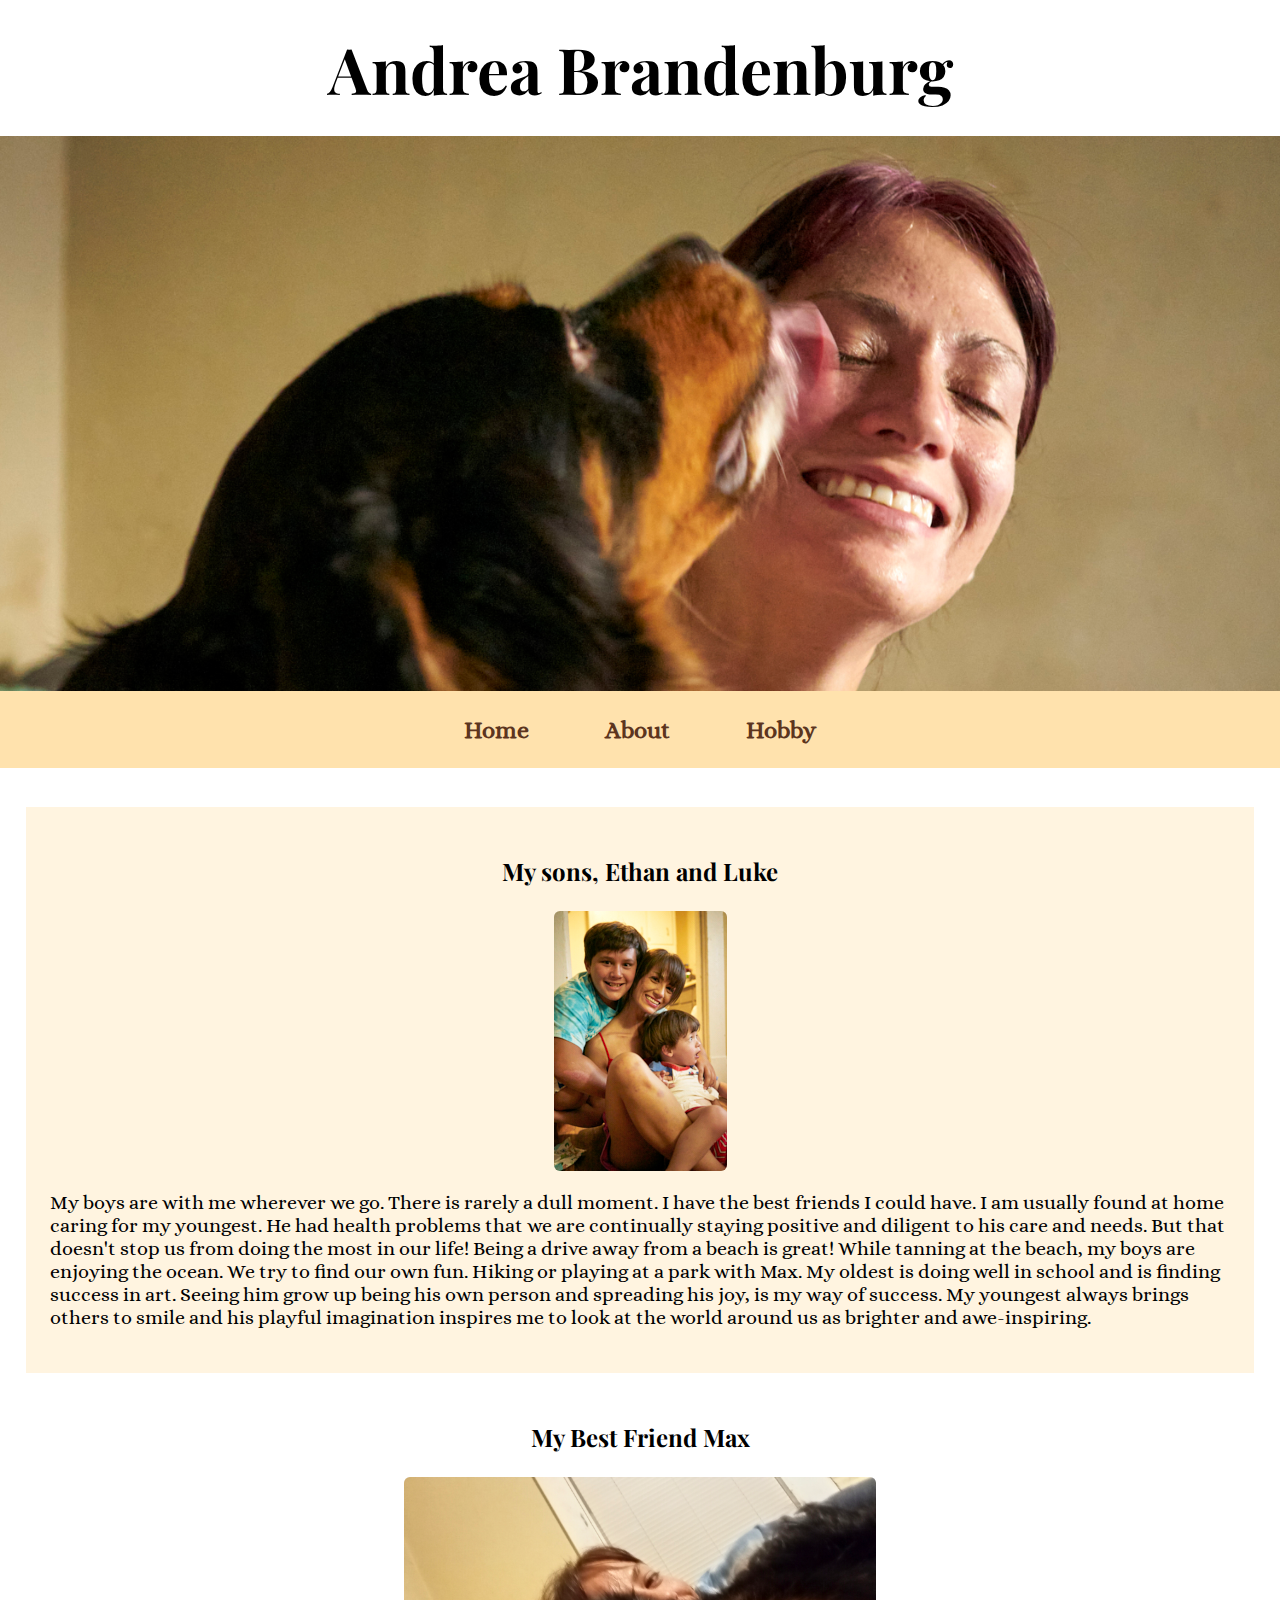
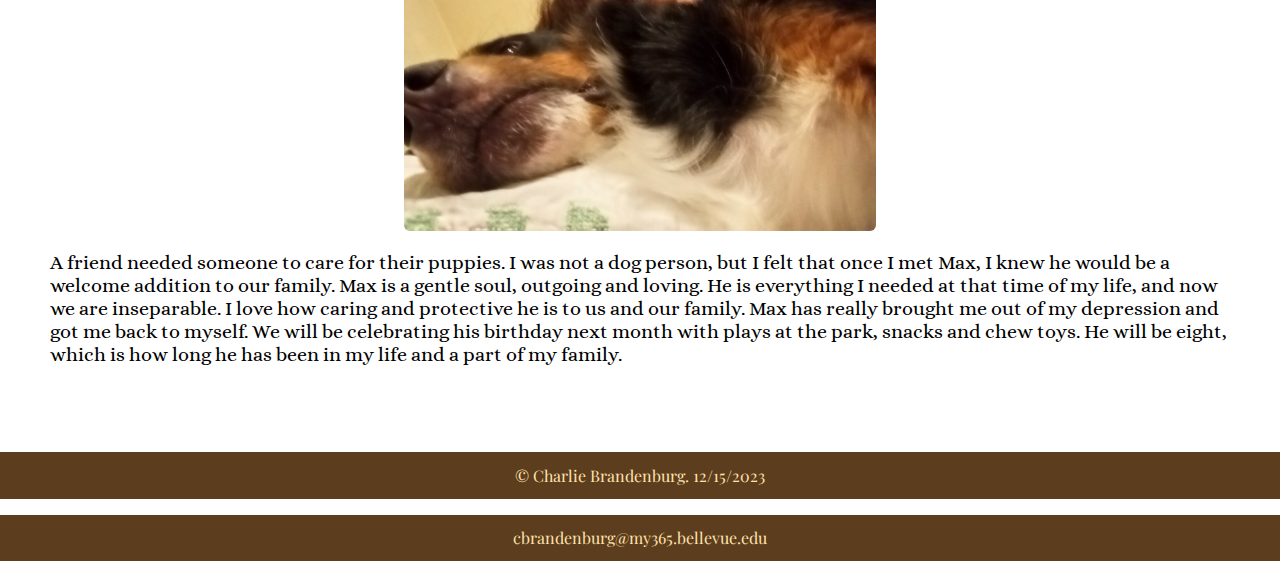
<file: index.html>
<!DOCTYPE html>
<!--
  Student Name: Charlie Brandenburg
  File name: index.html
  Date: 12/15/2023
-->
<html lang="en">
  <head>
  <title>Andrea Brandenburg</title>
    <meta charset="utf-8">
    <link rel="stylesheet" href="css/styles.css">
    <meta name="viewport" content="width=device-width, initial-scale=1">
  <!--  Use this area for the website fonts  -->
    <link rel="preconnect" href="https://fonts.googleapis.com">
    <link rel="preconnect" href="https://fonts.gstatic.com" crossorigin>
    <link href="https://fonts.googleapis.com/css2?family=Alice&family=Playfair+Display&display=swap" rel="stylesheet">
 <!--  Use the area for the website Favicon  -->
    <link rel="shortcut icon" href="images/favicon.ico">
    <link rel="icon" type="image/png" sizes="32x32" href="images/favicon-32.png">
    <link rel="apple-touch-icon" sizes="180x180" href="images/apple-touch-icon.png">
    <link rel="icon" sizes="192x192" href="images/android-chrome-192.png">
  </head>
<body>

<!--  Use the header area for the website name or logo  -->
 <header>
  <div id="hero" class="tablet-desktop">
    <h1>Andrea Brandenburg</h1>
    <a href="index.html"><img src="images/hero-image.jpg" alt="Andrea & Max"></a>
  </div>
</header>

<!--  Use the nav area to add hyperlinks to other pages within the website  -->
  <nav>
    <ul>
      <li><a href="index.html">Home</a></li>
      <li><a href="about.html">About</a></li>
      <li><a href="hobby.html">Hobby</a></li>
    </ul>
  </nav>

<!--  Use the main area to add the main content to the webpage  -->
  <main>
    <div class="article">
      <article>
        <h3>My sons, Ethan and Luke</h3>
        <img src="images/family.jpg" alt="family" class="round">
        <p>My boys are with me wherever we go. There is rarely a dull moment. I have the best friends I could have. I am usually found at home caring for my youngest. He had health problems that we are continually staying positive and diligent to his care and needs. But that doesn't stop us from doing the most in our life! Being a drive away from a beach is great! While tanning at the beach, my boys are enjoying the ocean. We try to find our own fun. Hiking or playing at a park with Max. My oldest is doing well in school and is finding success in art. Seeing him grow up being his own person and spreading his joy, is my way of success. My youngest always brings others to smile and his playful imagination inspires me to look at the world around us as brighter and awe-inspiring.</p>
      </article>

      <article>
        <h3>My Best Friend Max</h3>
        <img src="images/andrea-max-bed.jpg" alt="Andrea and Max" class="round">
        <p>A friend needed someone to care for their puppies. I was not a dog person, but I felt that once I met Max, I knew he would be a welcome addition to our family. Max is a gentle soul, outgoing and loving. He is everything I needed at that time of my life, and now we are inseparable. I love how caring and protective he is to us and our family. Max has really brought me out of my depression and got me back to myself. We will be celebrating his birthday next month with plays at the park, snacks and chew toys. He will be eight, which is how long he has been in my life and a part of my family.</p>
      </article>

    </div>
  </main>
  <footer>
    <p>&copy; Charlie Brandenburg. 12/15/2023</p>
    <p><a href="mailto:cbrandenburg@my365.bellevue.edu">cbrandenburg@my365.bellevue.edu</a></p>
  </footer>
</body>
</html>

<!--  references:

  https://www.favicon.cc
  https://color.adobe.com/create/color-wheel
  https://www.fontpair.co/all


  -->
</file>
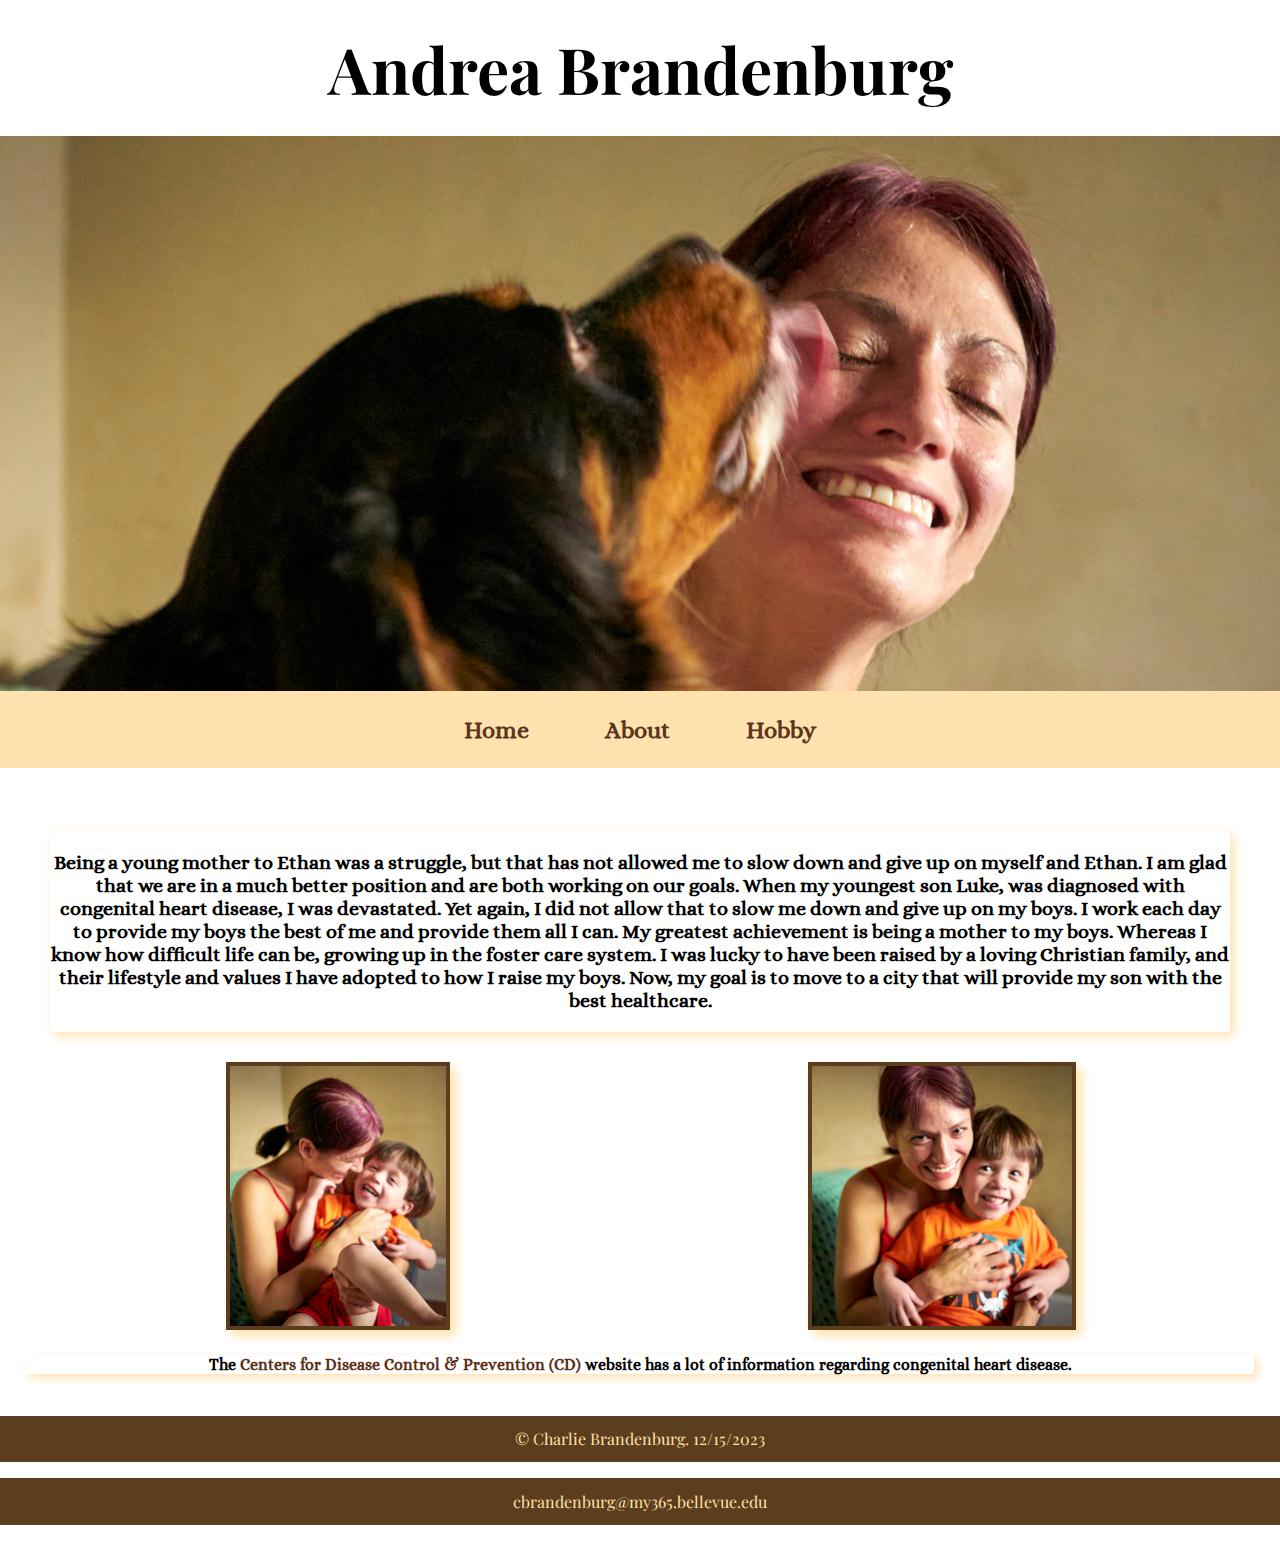
<file: about.html>
<!DOCTYPE html>
<!--
  Student Name: Charlie Brandenburg
  File Name: about.html
  Date: 12/15/2023
  -->
<html lang="en">
  <head>
    <title>Andrea Brandenburg</title>
    <meta charset="utf-8">
    <link rel="stylesheet" href="css/styles.css">
    <meta name="viewport" content="width=device-width, initial-scale=1">
  <!--  Use this area for the website fonts  -->
    <link rel="preconnect" href="https://fonts.googleapis.com">
    <link rel="preconnect" href="https://fonts.gstatic.com" crossorigin>
    <link href="https://fonts.googleapis.com/css2?family=Alice&family=Playfair+Display&display=swap" rel="stylesheet">
<!--  Use this area for the website favicon  -->
    <link rel="shortcut icon" href="images/favicon.ico">
    <link rel="icon" type="image/png" sizes="32x32" href="images/favicon-32.png">
    <link rel="apple-touch-icon" sizes="180x180" href="images/apple-touch-icon.png">
    <link rel="icon" sizes="192x192" href="images/android-chrome-192.png">
  </head>
<body>
<!--  Use the header area for the website name or logo  -->
 <header>
  <h1>Andrea Brandenburg</h1>
  <div id="hero" class="tablet-desktop">
    <a href="index.html"><img src="images/hero-image.jpg" alt="Andrea & Max"></a>
  </div>
</header>

  <div id="container">

<!--  Use the nav area to add hyperlinks to other pages within the website  -->
    <nav>
      <ul>
        <li><a href="index.html">Home</a></li>
        <li><a href="about.html">About</a></li>
        <li><a href="hobby.html">Hobby</a></li>
      </ul>
    </nav>
  </div>

    <!--  Use the main area to add the main content of the webpage  -->
    <main>
      <div class="grid">
        <aside>
        <p>Being a young mother to Ethan was a struggle, but that has not allowed me to slow down and give up on myself and Ethan. I am glad that we are in a much better position and are both working on our goals. When my youngest son Luke, was diagnosed with congenital heart disease, I was devastated. Yet again, I did not allow that to slow me down and give up on my boys. I work each day to provide my boys the best of me and provide them all I can. My greatest achievement is being a mother to my boys. Whereas I know how difficult life can be, growing up in the foster care system. I was lucky to have been raised by a loving Christian family, and their lifestyle and values I have adopted to how I raise my boys. Now, my goal is to move to a city that will provide my son with the best healthcare. </p>
      </aside>

        <figure>  <!--  Figure Element 1  -->
          <img src="images/Andrea-Luke-1.jpg" alt="Andrea & Luke">
        </figure>

        <figure>  <!--  Figure Element 2  -->
          <img src="images/Andrea-Luke-2.jpg" alt="Luke & Andrea>">
        </figure>
      </div>

      <aside>The<a href="https://www.cdc.gov/ncbddd/heartdefects/index.html" target="_blank" class="external-link"> Centers for Disease Control & Prevention (CD) </a>website has a lot of information regarding congenital heart disease.</aside>

    </main>
    <footer>
      <p>&copy; Charlie Brandenburg. 12/15/2023</p>
      <p><a href="mailto:cbrandenburg@my365.bellevue.edu">cbrandenburg@my365.bellevue.edu</a></p>
    </footer>

</body>
</html>
</file>
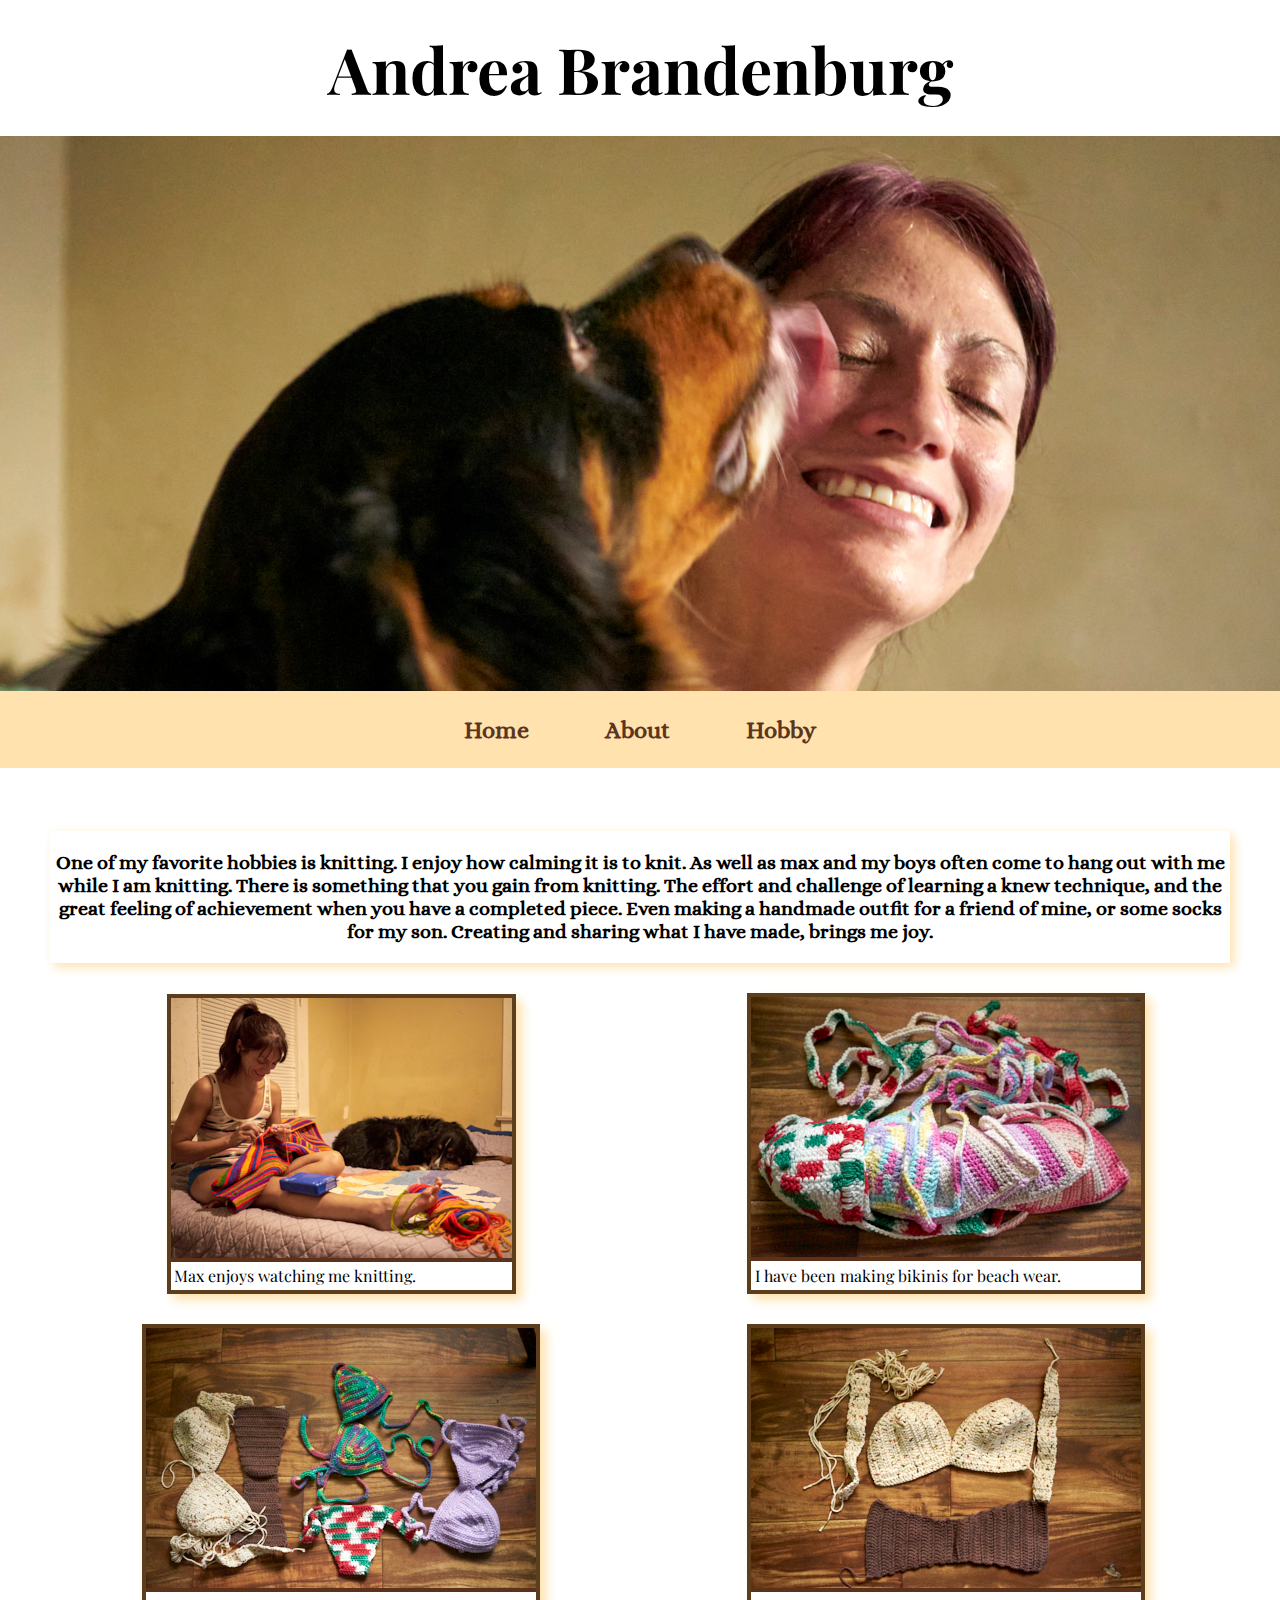
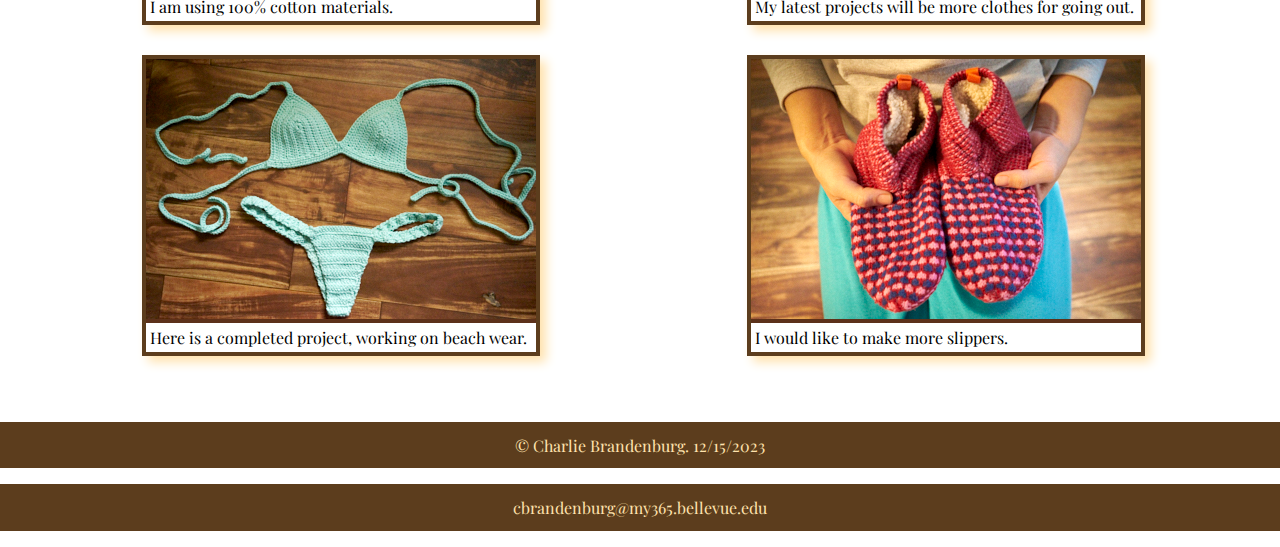
<file: hobby.html>
<!DOCTYPE html>
<!--
  Student Name: Charlie Brandenburg
  File name: hobby.html
  Date: 12/15/2023
-->
<html lang="en">
  <head>
  <title>Andrea Brandenburg</title>
    <meta charset="utf-8">
    <link rel="stylesheet" href="css/styles.css">
    <meta name="viewport" content="width=device-width, initial-scale=1">
<!--  Use this area for the website fonts  -->
    <link rel="preconnect" href="https://fonts.googleapis.com">
    <link rel="preconnect" href="https://fonts.gstatic.com" crossorigin>
    <link href="https://fonts.googleapis.com/css2?family=Alice&family=Playfair+Display&display=swap" rel="stylesheet">
<!--  Use this area for the website favicon  -->
    <link rel="shortcut icon" href="images/favicon.ico">
    <link rel="icon" type="image/png" sizes="32x32" href="images/favicon-32.png">
    <link rel="apple-touch-icon" sizes="180x180" href="images/apple-touch-icon.png">
    <link rel="icon" sizes="192x192" href="images/android-chrome-192.png">
  </head>
<body>

<!--  Use the header area for the website name or logo  -->
<header>
  <div id="hero" class="tablet-desktop">
    <h1>Andrea Brandenburg</h1>
    <a href="index.html"><img src="images/hero-image.jpg" alt="Andrea & Max"></a>
  </div>
</header>
<!--  Use the nav area to add hyperlinks to other pages within the website  -->
  <nav>
    <ul>
      <li><a href="index.html">Home</a></li>
      <li><a href="about.html">About</a></li>
      <li><a href="hobby.html">Hobby</a></li>
    </ul>
  </nav>

<!--  Use the main area to add the main content to the webpage  -->
  <main>
    <div class="grid">
      <aside>
      <p>One of my favorite hobbies is knitting. I enjoy how calming it is to knit. As well as max and my boys often come to hang out with me while I am knitting. There is something that you gain from knitting. The effort and challenge of learning a knew technique, and the great feeling of achievement when you have a completed piece. Even making a handmade outfit for a friend of mine, or some socks for my son. Creating and sharing what I have made, brings me joy.</p>
    </aside>
      <figure>  <!--  Figure Element 1  -->
        <img src="images/Andrea-sewing-1.jpg" alt="Andrea on bed knitting">
        <figcaption>Max enjoys watching me knitting.</figcaption>
      </figure>

      <figure>  <!--  Figure Element 2  -->
        <img src="images/bikini-tops-completed.jpg" alt="bikini-tops-completed">
        <figcaption>I have been making bikinis for beach wear.</figcaption>
      </figure>

      <figure>  <!--  Figure Element 3  -->
        <img src="images/bikini-tops-progress.jpg" alt="unfinished bikini tops">
        <figcaption>I am using 100% cotton materials.</figcaption>
      </figure>

      <figure>  <!--  Figure Element 4  -->
        <img src="images/outfit-in-progess.jpg" alt="unfinished outfit">
        <figcaption>My latest projects will be more clothes for going out.</figcaption>
      </figure>

      <figure>  <!--  Figure Element 5  -->
        <img src="images/teal-bikini.jpg" alt="teal bikini">
        <figcaption>Here is a completed project, working on beach wear.</figcaption>
      </figure>

      <figure>  <!--  Figure Element 6  -->
        <img src="images/slippers.jpg" alt="slippers">
        <figcaption>I would like to make more slippers.</figcaption>
      </figure>

    </div>

  </main>
  <footer>
    <p>&copy; Charlie Brandenburg. 12/15/2023</p>
    <p><a href="mailto:cbrandenburg@my365.bellevue.edu">cbrandenburg@my365.bellevue.edu</a></p>
  </footer>
</body>
</html>
</file>
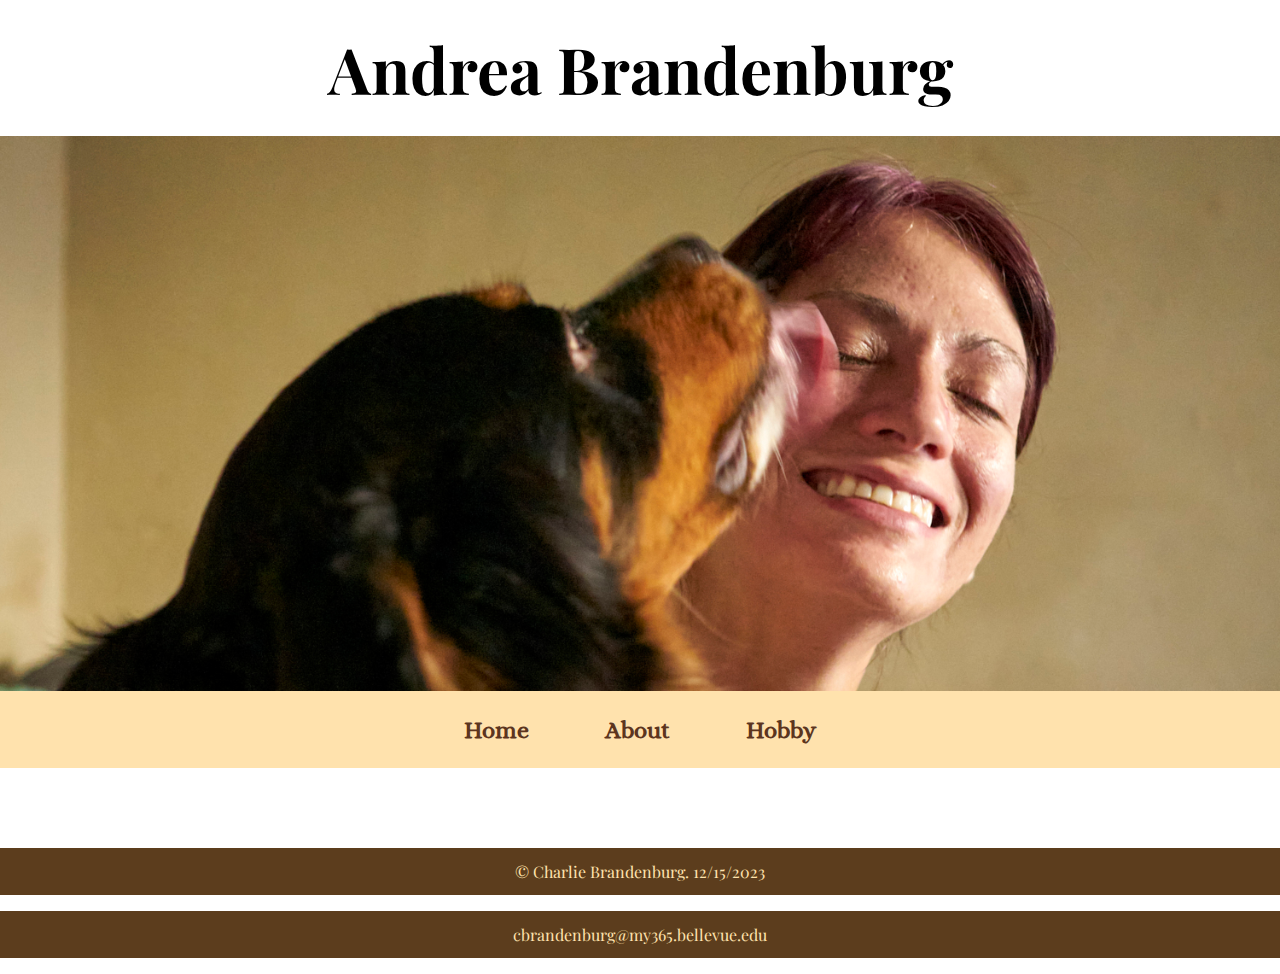
<file: template.html>
<!DOCTYPE html>
<!--
  Student Name: Charlie Brandenburg
  File name: template.html
  Date: 12/15/2023
-->
<html lang="en">
  <head>
  <title>Andrea Brandenburg</title>
    <meta charset="utf-8">
    <link rel="stylesheet" href="css/styles.css">
    <meta name="viewport" content="width=device-width, initial-scale=1">
  <!--  Use this area for the website fonts  -->
    <link rel="preconnect" href="https://fonts.googleapis.com">
    <link rel="preconnect" href="https://fonts.gstatic.com" crossorigin>
    <link href="https://fonts.googleapis.com/css2?family=Alice&family=Playfair+Display&display=swap" rel="stylesheet">
 <!--  Use the area for the website Favicon  -->
    <link rel="shortcut icon" href="images/favicon.ico">
    <link rel="icon" type="image/png" sizes="32x32" href="images/favicon-32.png">
    <link rel="apple-touch-icon" sizes="180x180" href="images/apple-touch-icon.png">
    <link rel="icon" sizes="192x192" href="images/android-chrome-192.png">
  </head>
<body>

<!--  Use the header area for the website name or logo  -->
 <header>
  <div id="hero" class="tablet-desktop">
    <h1>Andrea Brandenburg</h1>
    <a href="index.html"><img src="images/hero-image.jpg" alt="Andrea & Max"></a>
  </div>
</header>
<!--  Use the nav area to add hyperlinks to other pages within the website  -->
  <nav>
    <ul>
      <li><a href="index.html">Home</a></li>
      <li><a href="about.html">About</a></li>
      <li><a href="hobby.html">Hobby</a></li>
    </ul>
  </nav>

<!--  Use the main area to add the main content to the webpage  -->
  <main>
    <div>

    </div>

  </main>
  <footer>
    <p>&copy; Charlie Brandenburg. 12/15/2023</p>
    <p><a href="mailto:cbrandenburg@my365.bellevue.edu">cbrandenburg@my365.bellevue.edu</a></p>
  </footer>
</body>
</html>

<!--  references:

  https://www.favicon.cc
  https://color.adobe.com/create/color-wheel
  https://www.fontpair.co/all


  -->
</file>
<file: css/styles.css>
/*
Author: Charlie Brandenburg
Date: 12/15/2023
File Name: styles.css
*/

/*  CSS Reset */
body, header, nav, main, footer, img, h1, h3, ul, aside, figure, figcaption {
  margin: 0;
  padding: 0;
  border: 0;
}

/*  Style rule for box sizing applies to all elements */

* {
  box-sizing: border-box;
}

/*  Style rules for main content  */
main {
  padding: 2%;
  font-family: 'Alice', 'serif';
}

main p {
  font-size: 1.25em;
}

main h3 {
  padding-top: 2%;
}

main ul {
  list-style-type: square;
}

.round {
  border-radius: 6px;
}

aside {
  text-align: center;
  font-size: 1em;
  font-weight: bold;
  box-shadow: 4px 4px 10px #FFE2AD;
}

figure {
  border: 4px solid #5C3D1D;
  box-shadow: 6px 6px 10px #FFE2AD;
  max-width: 400px;
  margin: auto;
}

figcaption {
  padding: 1%;
  border-top: 4px solid #5C311A;
  font-family: 'Playfair Display', 'serif';
}

.grid {
  display: grid;
  grid-template-columns: auto auto;
  grid-gap: 50px;
  padding: 2%;
}

article {
  padding: 2%;
}

article h3 {
  text-align: center;
}

article img {
    display: block;
    margin: 0% auto;
    max-width: 40%;
}

article ul {
  margin-left: 10%;
}

article:nth-of-type(1) {
  background-color: #FFF4E0;
}

article h3 {
  font-size: 1.50em;
}

.external-link {
  color: #5C311A;
  font-weight: bold;
  text-decoration: none;
}

/*  Mouse Over Link pseudo class  */
a:hover {
  color: #ffaa00;
}

/*  Style rules for body and images */
body {
  background-color: #fff;
}

img {
  max-width: 100%;
  display: block;
}

/*  Style rules for mobile viewport */

/*  Style rules to show mobile class and hide tab-desk class  */

header img {
  margin: 0 auto;
}

.mobile {
  display: block;
}

.tab-desk {
  display: none;
}

/*  Style rules for header area */

header img  {
  margin: 0 auto;
  max-width: 100%;
}

header {
  box-shadow: 0 0 10px #BBB;
}

h1 {
  padding: 2%;
  text-align: center;
  font-family: 'Playfair Display', 'serif';
  font-size: 4em;
}

h3 {
  padding: 2%;
  text-align: center;
  font-family: 'Playfair Display', 'serif';
}

/*  Style rules for navigation area */

nav {
  padding: 1%;
  margin-bottom: 1%;
  background-color: #FFE2AD;
}

nav ul {
  list-style-type: none;
  text-align: center;
}

nav li {
  display: block;
  border-top: solid 0.5px;
  color: #5C351E;
  font-size: 1.5em;
  font-family: 'Alice', 'serif';
  font-weight: bold;
}

nav li:first-child {
  border-top: none;
}

nav li a {
  display: block;
  color: #5C351E;
  padding: 0.5em 2em;
  text-decoration: none;
}

/*  Style rules for footer content  */
footer p {
  font-size: 1em;
  font-family: 'Playfair Display', 'serif';
  background-color: #5C3D1D;
  text-align: center;
  color: #FFE2AD;
  padding: 1% 0%;
}

footer p a {
  color: #FFE2AD;
  text-decoration: none;
}

/*  Media Query for Tablet Viewport */
@media screen and (min-width: 620px), print {

  /*  Tablet Viewport: Style rules for nav area */
nav li {
  border-top: none;
  display: inline-block;
  font-size: 1.25em;
}

nav li a {
  padding: 0.5em;
}
  .grid {
    display: grid;
    grid-template-columns: auto auto;
    grid-gap: 10px;
  }

  aside {
    grid-column: 1 / span 2;
  }

}

/*  Media Query for Large Desktop Viewports */
@media screen and (min-width: 1921px) {
  body {
    background: linear-gradient(#FFE2AD, #FFF4E0);
  }

  #wrapper {
  width: 1920px;
  margin: 0 auto;
  }

  main {
  background-color: #FFF;
  }

  .grid {
    grid-template-columns: auto auto;
    grid-gap: 30px;
  }

  aside {
    grid-column: 1 / span 2;
    font-size: 3em;
  }

}

/*  Media Query for Print */
@media print {
  body {
    background-color: #fff;
    color: #000;
  }

}

/*  Media Query for Desktop Viewport  */
@media screen and (min-width: 1015px), print {

/*  Desktop Viewport: Style rule for header */
  header {
    width: auto;
    padding-bottom: 0%;
  }

/*  Desktop Viewport: Style rules for nav area  */
  nav li {
    font-size: 1.5em;
  }

  nav li a {
    padding: 0.5em 1.5em;
  }

  nav li a:hover {
    color: #000;
    background-color: #FFE2AD;
    opacity: 0.5;
  }

/*  Desktop Viewport: Style rules for main content  */
  #info ul {
    margin: 5%;
  }

  .grid {
    grid-template-columns: auto auto;
    grid-gap: 30px;
  }

  aside {
    grid-column: 1 / span 2;
  }

}

/*  Tablet Viewport: Show table-desktop class, hide mobile class  */
.tab-desk {
  display: block;
}

.mobile {
  display: none;
}
</file>
